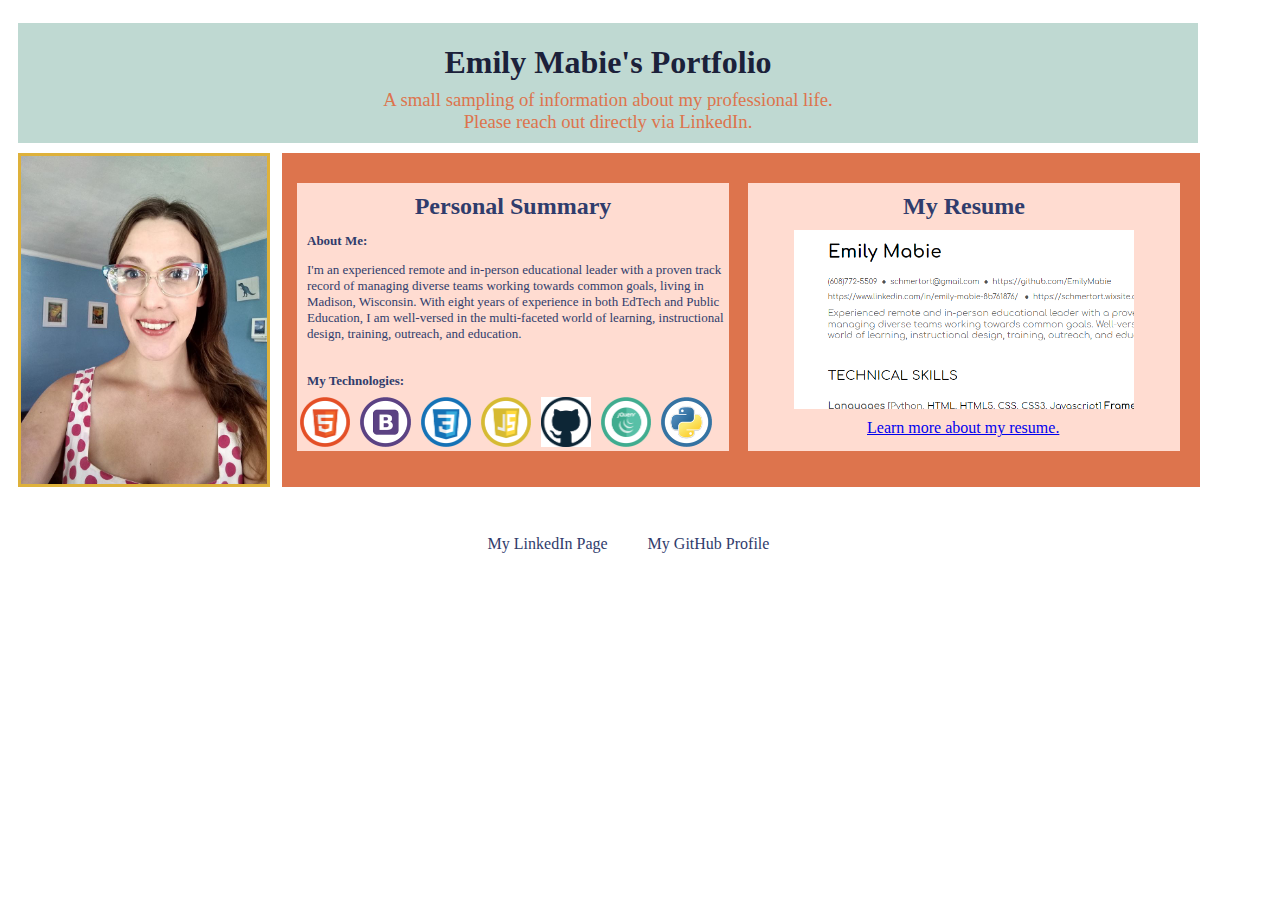
<file: index.html>
<!DOCTYPE html>
<html lang="en">
<head>
    <meta charset="UTF-8">
    <meta http-equiv="X-UA-Compatible" content="IE=edge">
    <meta name="viewport" content="width=device-width, initial-scale=1.0">
    <title>Emily Mabie's Portfolio</title>
    <link rel="stylesheet" href="style.css">
    
</head>
<body>
    <div id="wrapper">
        <div id="header">
            <h1>Emily Mabie's Portfolio</h1>
            <h3>A small sampling of information about my professional life. Please reach out directly via LinkedIn.</h3>
        </div>
        <img src="HeadShot.jpg" alt="Emily Mabie's headshot" id="headshot">
        <div id="main_content">
            <div class="offerings">
                <h2>Personal Summary</h2>
                <p class="bold">About Me: </p>
                <p>I'm an experienced remote and in-person educational leader with a proven track record of managing diverse teams working towards common goals, living in Madison, Wisconsin. With eight years of experience in both EdTech and Public Education, I am well-versed in the multi-faceted world of learning, instructional design, training, outreach, and education.</p>
                <br>
                <p class="bold">My Technologies:</p>
                <img src="HTML.png" alt="html" class="badge">
                <img src="bootstrap.png" alt="bootstrap" class="badge">
                <img src="CSS.png" alt="css" class="badge">
                <img src="JavaScript.png" alt="javascript" class="badge">
                <img src="github.png" alt="github" class="badge">
                <img src="jQuery.png" alt="jquery" class="badge">
                <img src="python.png" alt="python" class="badge">

            </div>
            <div class="offerings">
                <h2>My Resume</h2>
                <a href="ResumePage.html"><img src="ResumeClip.png" id=resumeClip alt="a clip of my resume as an icon"></a>
                <a href="ResumePage.html" id="learnMore">Learn more about my resume.</a>
            </div>
        </div>
        <div id="footer">
            <ul>
                <li><a href="https://www.linkedin.com/in/emily-mabie-8b761876/">My LinkedIn Page</a></li>
                <li><a href="https://github.com/EmilyMabie">My GitHub Profile</a></li>
            </ul>
        </div>
    </div>

</body>
</html>
</file>
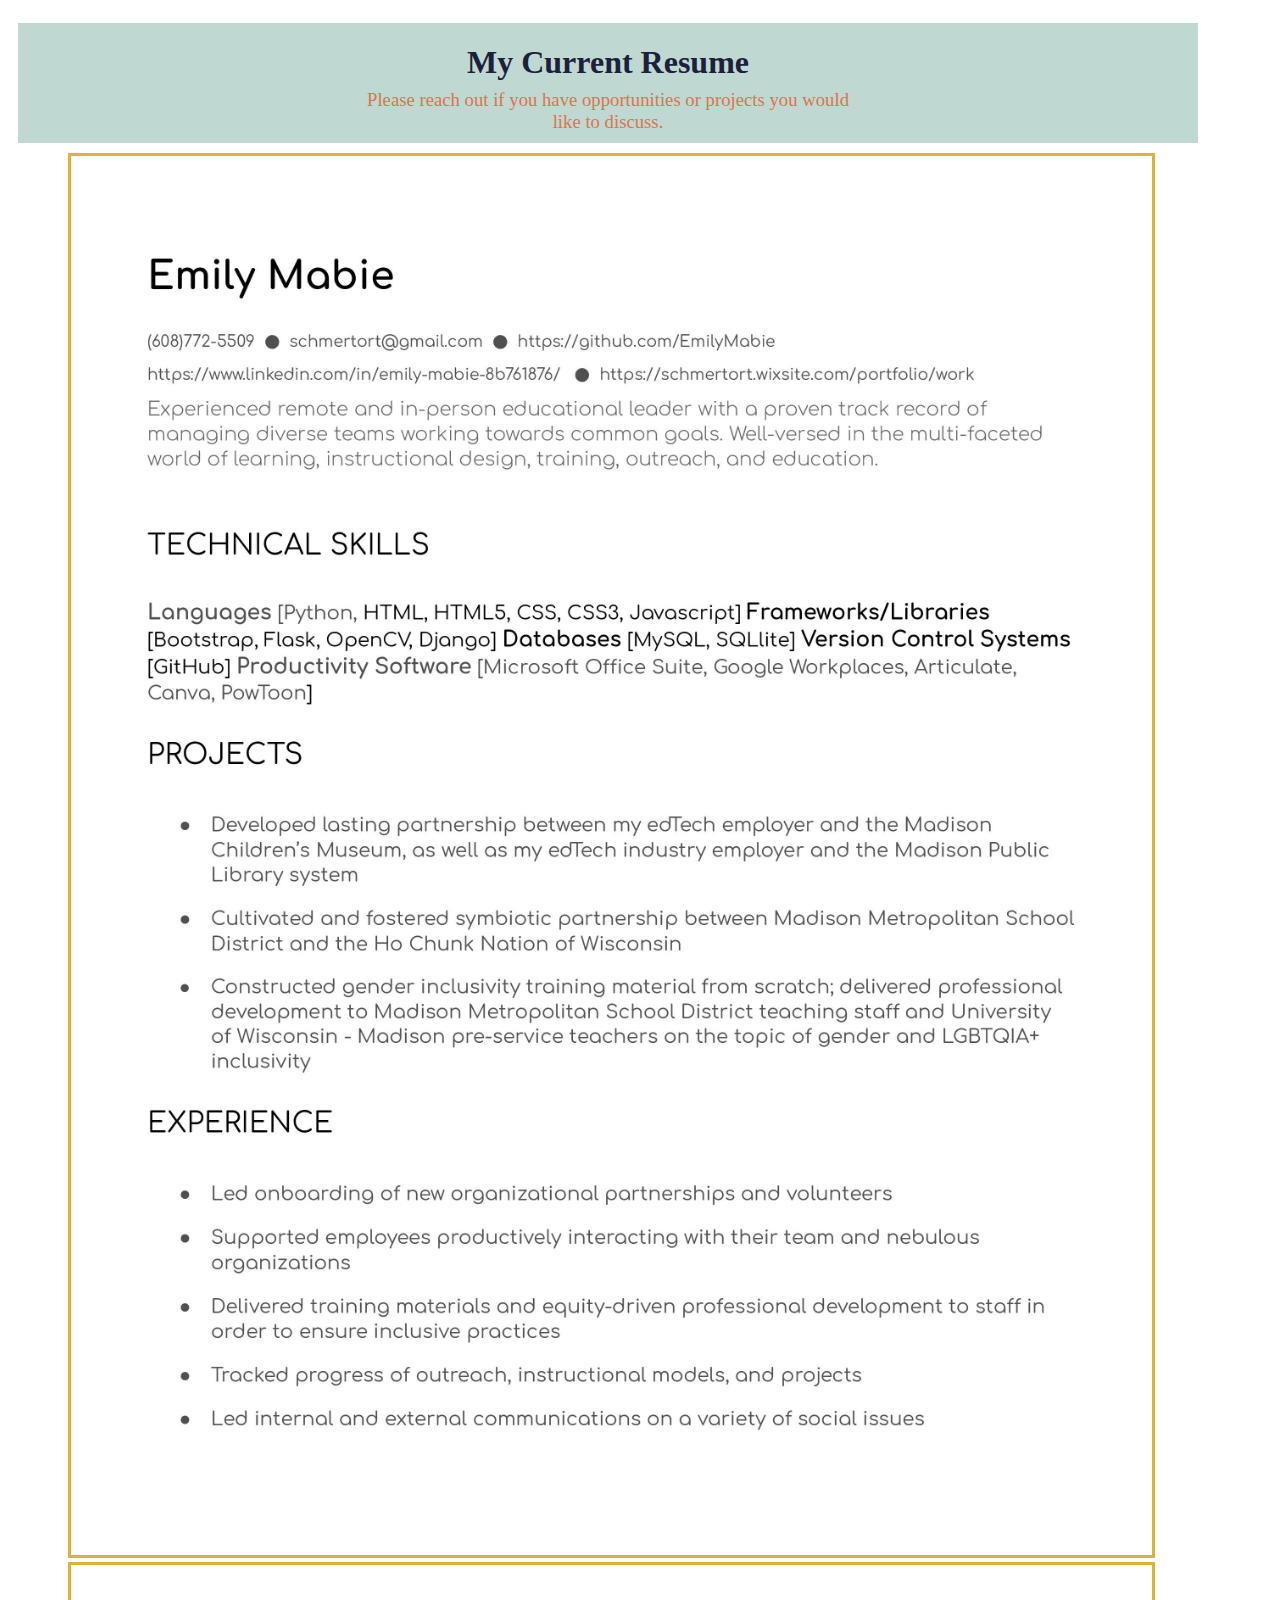
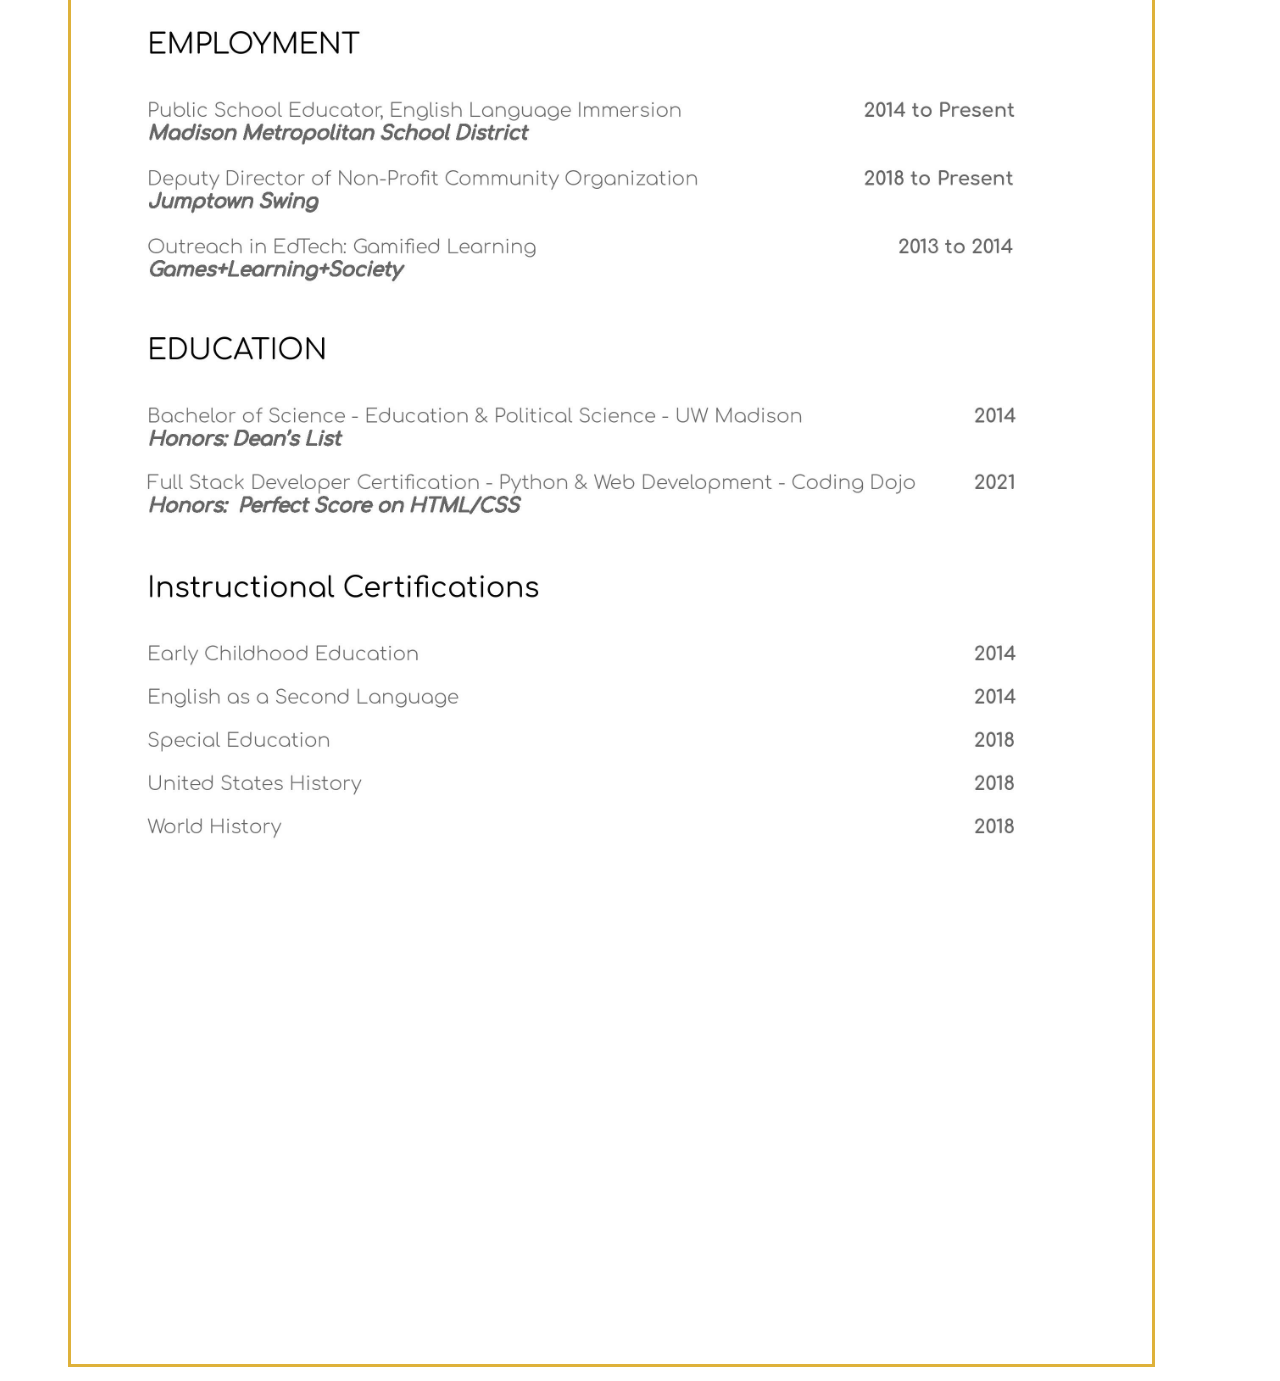
<file: ResumePage.html>
<!DOCTYPE html>
<html lang="en">
<head>
    <meta charset="UTF-8">
    <meta http-equiv="X-UA-Compatible" content="IE=edge">
    <meta name="viewport" content="width=device-width, initial-scale=1.0">
    <link rel="stylesheet" href="style.css">
    <title>Resume Page</title>
</head>
<body>
    <div id="resumeWrapper">
        <div id="header">
            <h1>My Current Resume</h1>
            <h3>Please reach out if you have opportunities or projects you would like to discuss.</h3>
        </div>
        <img class="resumePage" src="Resume1.jpg" alt="page 1 of resume">
        <img class="resumePage" src="Resume2.jpg" alt="page 2 of resume">
    </div>
</body>
</html>
</file>
<file: style.css>
#wrapper{
    background-color: white;
    width: 1200px;
    height: 579px;
    padding-top: 5px;
}

#resumeWrapper{
    background-color: white;
    width: 1200px;
    height: 2960px;
    padding-top: 5px;
}

#headshot{
    width:246px;
    height: auto;
    margin-left: 10px;
    display: inline-block;
    border: solid rgb(222,177,58);
}

#header{
    color: rgb(221,116,77);
    background-color: rgb(191,217,210);
    margin: 10px;
    margin-top: 10px;
    height: 120px;
    text-align: center;
}

#header h1{
    display: inline-block;
    color: rgb(27, 33, 58);
    /*margin-left: 295px;*/
    margin-bottom: 0px;
}

#header h3{
    margin-top: 8px;
    margin-left: auto;
    margin-right: auto;
    font-weight: 100;
    width: 500px;
    /*text-align: center;*/
}

#main_content{
    background-color: rgb(221,116,77);
    width: 918px;
    height: 334px;
    margin-left: 8px;
    display: inline-block;
    vertical-align: top;
}

#resumeClip{
    width: 340px;
    display: block;
    margin-left: auto;
    margin-right: auto;
    margin-bottom: 10px;
    margin-top: 10px;
}

.offerings{
    background-color: rgb(255,220,209);
    width: 432px;
    height: 268px;
    display: inline-block;
    margin-left: 15px;
    margin-top: 30px;
    color: rgb(48,60,108);
    vertical-align: top;
    /*text-align: center;*/
}

.badge{
    max-height: 50px;
    margin-top: 5px;
    margin-bottom: 0px;
    padding: 3px;
    background-color: rgb(255,220,209);
    display: inline-block;
}

#learnMore{
    margin-top: 20px;
    margin-left: 119px;
}

.offerings h2{
    margin-bottom: 0px;
    margin-left: auto;
    margin-right: auto;
    margin-top: 10px;
    text-align: center;
    vertical-align: top;
    color: rgb(48,60,108);
}

.bold{
    font-weight: bold;
}


p{
    font-size: small;
    margin-left: 10px;
    margin-bottom: 0px;
}

.note{
    color: rgb(163, 103, 76);
    width: 190px;
    font-size: 10px;
    margin-top: 15px;
}

.resumePage{
    width: 1081px;
    margin-left: 60px;
    border: solid rgb(222,177,58);
}

#footer{
    background-color: white;
    height: 70px;
    width: 1181px;
    margin-left: 10px;
    text-align: center;
}

#footer ul{
    padding-top: 10px;
}

#footer li, #footer a{
    color: rgb(48,60,108);
    display: inline-block;
    text-decoration: none;
    padding: 9px;
}
</file>
